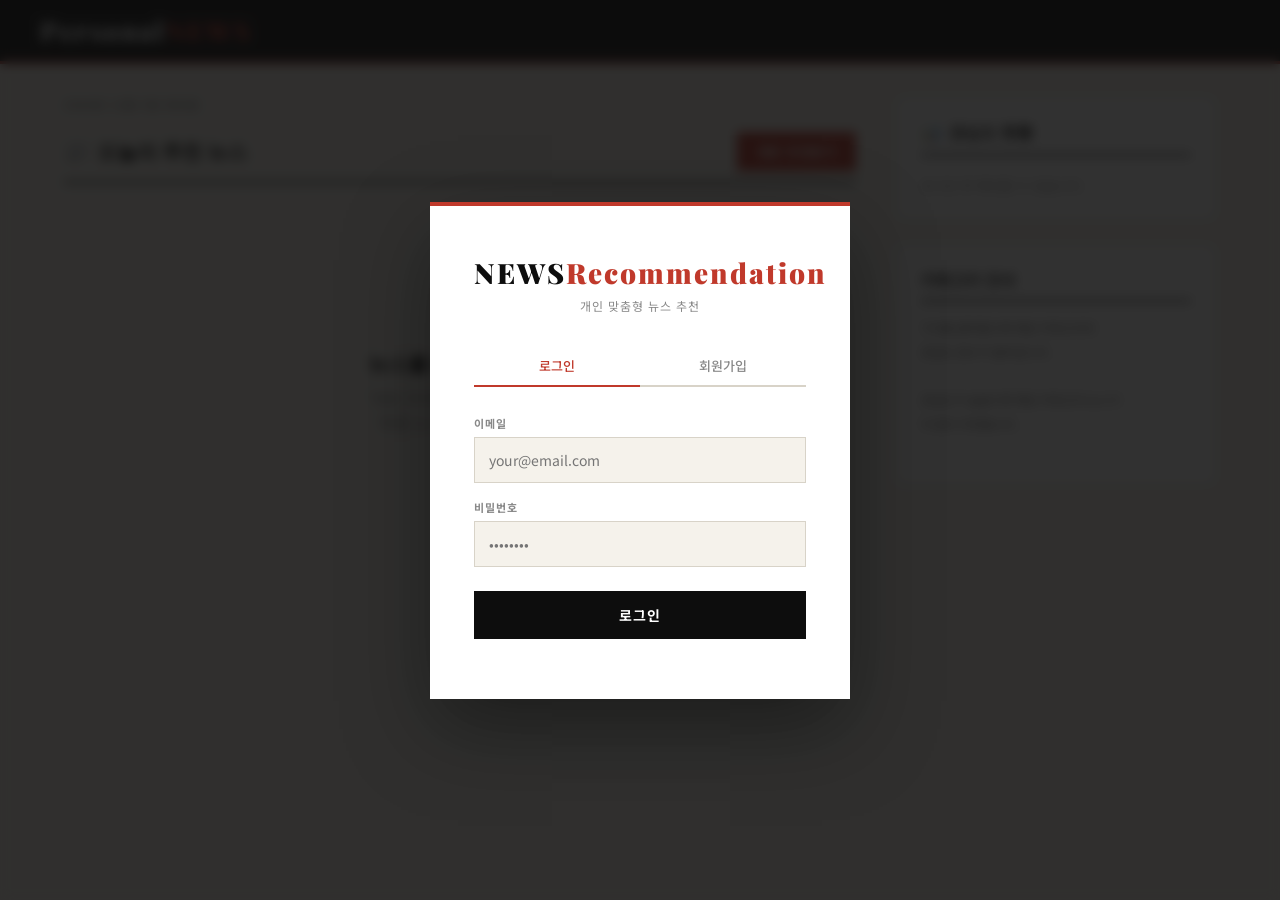
<file: frountend/index.html>
<!DOCTYPE html>
<html lang="ko">

<head>
  <meta charset="UTF-8" />
  <meta name="viewport" content="width=device-width, initial-scale=1.0" />
  <title>Personalized-News-Recommendation</title>
  <link rel="preconnect" href="https://fonts.googleapis.com">
  <link
    href="https://fonts.googleapis.com/css2?family=Playfair+Display:wght@700;900&family=Noto+Sans+KR:wght@300;400;500;700&display=swap"
    rel="stylesheet">
  <style>
    :root {
      --ink: #0d0d0d;
      --paper: #f5f2eb;
      --accent: #c0392b;
      --accent2: #2c3e50;
      --muted: #888;
      --border: #d8d3c8;
      --card-bg: #ffffff;
      --bar-bg: #e8e4dc;
      --tag-general: #2c3e50;
      --tag-technology: #1a6b8a;
      --tag-business: #7d5a00;
      --tag-sports: #1a7a3e;
      --tag-science: #5b2d8e;
      --tag-health: #a0302e;
      --tag-entertainment: #b5450b;
    }

    *,
    *::before,
    *::after {
      box-sizing: border-box;
      margin: 0;
      padding: 0;
    }

    body {
      font-family: 'Noto Sans KR', sans-serif;
      background: var(--paper);
      color: var(--ink);
      min-height: 100vh;
    }

    /* ── MASTHEAD ── */
    .masthead {
      background: var(--ink);
      color: white;
      padding: 0 40px;
      display: flex;
      align-items: center;
      justify-content: space-between;
      height: 64px;
      position: sticky;
      top: 0;
      z-index: 100;
      border-bottom: 3px solid var(--accent);
    }

    .masthead-logo {
      font-family: 'Playfair Display', serif;
      font-size: 26px;
      font-weight: 900;
      letter-spacing: 2px;
      color: white;
    }

    .masthead-logo span {
      color: var(--accent);
    }

    .masthead-right {
      display: flex;
      align-items: center;
      gap: 16px;
      font-size: 13px;
    }

    .user-badge {
      display: flex;
      align-items: center;
      gap: 8px;
      background: rgba(255, 255, 255, 0.1);
      padding: 6px 14px;
      border-radius: 20px;
      font-size: 13px;
    }

    .user-badge .avatar {
      width: 26px;
      height: 26px;
      background: var(--accent);
      border-radius: 50%;
      display: flex;
      align-items: center;
      justify-content: center;
      font-size: 12px;
      font-weight: 700;
    }

    .btn-logout {
      background: transparent;
      border: 1px solid rgba(255, 255, 255, 0.3);
      color: rgba(255, 255, 255, 0.7);
      padding: 6px 14px;
      border-radius: 4px;
      cursor: pointer;
      font-size: 12px;
      font-family: 'Noto Sans KR', sans-serif;
      transition: all 0.2s;
    }

    .btn-logout:hover {
      border-color: white;
      color: white;
    }

    .auth-overlay {
      position: fixed;
      inset: 0;
      background: rgba(13, 13, 13, 0.85);
      backdrop-filter: blur(6px);
      z-index: 200;
      display: flex;
      align-items: center;
      justify-content: center;
    }

    .auth-box {
      background: white;
      width: 420px;
      padding: 48px 44px;
      border-top: 4px solid var(--accent);
      box-shadow: 0 30px 80px rgba(0, 0, 0, 0.4);
    }

    .auth-logo {
      font-family: 'Playfair Display', serif;
      font-size: 28px;
      font-weight: 900;
      text-align: center;
      margin-bottom: 6px;
      letter-spacing: 2px;
    }

    .auth-logo span {
      color: var(--accent);
    }

    .auth-tagline {
      text-align: center;
      color: var(--muted);
      font-size: 12px;
      margin-bottom: 32px;
      letter-spacing: 1px;
      text-transform: uppercase;
    }

    .auth-tabs {
      display: flex;
      border-bottom: 2px solid var(--border);
      margin-bottom: 28px;
    }

    .auth-tab {
      flex: 1;
      text-align: center;
      padding: 10px;
      cursor: pointer;
      font-size: 13px;
      font-weight: 500;
      color: var(--muted);
      border-bottom: 2px solid transparent;
      margin-bottom: -2px;
      transition: all 0.2s;
    }

    .auth-tab.active {
      color: var(--accent);
      border-bottom-color: var(--accent);
    }

    .auth-field {
      margin-bottom: 16px;
    }

    .auth-field label {
      display: block;
      font-size: 11px;
      font-weight: 700;
      letter-spacing: 1px;
      text-transform: uppercase;
      color: var(--muted);
      margin-bottom: 6px;
    }

    .auth-field input,
    .auth-field select {
      width: 100%;
      padding: 12px 14px;
      border: 1px solid var(--border);
      background: var(--paper);
      font-family: 'Noto Sans KR', sans-serif;
      font-size: 14px;
      color: var(--ink);
      outline: none;
      transition: border-color 0.2s;
    }

    .auth-field input:focus,
    .auth-field select:focus {
      border-color: var(--accent);
    }

    .auth-field select option {
      background: white;
    }

    .btn-primary {
      width: 100%;
      padding: 14px;
      background: var(--ink);
      color: white;
      border: none;
      font-family: 'Noto Sans KR', sans-serif;
      font-size: 14px;
      font-weight: 700;
      letter-spacing: 1px;
      cursor: pointer;
      margin-top: 8px;
      transition: background 0.2s;
    }

    .btn-primary:hover {
      background: var(--accent);
    }

    .auth-error {
      color: var(--accent);
      font-size: 12px;
      margin-top: 12px;
      text-align: center;
    }


    .main-container {
      max-width: 1200px;
      margin: 0 auto;
      padding: 32px 24px;
      display: grid;
      grid-template-columns: 1fr 320px;
      gap: 40px;
    }


    .section-title {
      font-family: 'Playfair Display', serif;
      font-size: 20px;
      font-weight: 700;
      margin-bottom: 20px;
      padding-bottom: 10px;
      border-bottom: 2px solid var(--ink);
      display: flex;
      align-items: center;
      justify-content: space-between;
    }

    .section-title .icon {
      margin-right: 8px;
    }


    .sidebar-card {
      background: white;
      border: 1px solid var(--border);
      padding: 24px;
      margin-bottom: 24px;
    }

    .interest-bar-item {
      margin-bottom: 12px;
    }

    .interest-bar-label {
      display: flex;
      justify-content: space-between;
      font-size: 12px;
      font-weight: 500;
      margin-bottom: 5px;
      text-transform: capitalize;
    }

    .interest-bar-label .pct {
      color: var(--muted);
    }

    .interest-bar-track {
      height: 6px;
      background: var(--bar-bg);
      border-radius: 3px;
      overflow: hidden;
    }

    .interest-bar-fill {
      height: 100%;
      border-radius: 3px;
      transition: width 0.6s cubic-bezier(0.4, 0, 0.2, 1);
    }


    .recommend-btn {
      width: 100%;
      padding: 14px;
      background: var(--accent);
      color: white;
      border: none;
      font-family: 'Noto Sans KR', sans-serif;
      font-size: 14px;
      font-weight: 700;
      cursor: pointer;
      letter-spacing: 0.5px;
      transition: all 0.2s;
      display: flex;
      align-items: center;
      justify-content: center;
      gap: 8px;
    }

    .recommend-btn:hover {
      background: #a93226;
    }

    .recommend-btn:disabled {
      background: #ccc;
      cursor: not-allowed;
    }


    .news-feed {}


    .skeleton-card {
      background: white;
      border: 1px solid var(--border);
      padding: 20px;
      margin-bottom: 16px;
      animation: pulse 1.4s ease-in-out infinite;
    }

    .skeleton-line {
      height: 14px;
      background: var(--bar-bg);
      border-radius: 3px;
      margin-bottom: 10px;
    }

    .skeleton-line.wide {
      width: 80%;
    }

    .skeleton-line.medium {
      width: 55%;
    }

    .skeleton-line.short {
      width: 30%;
      height: 10px;
    }

    @keyframes pulse {

      0%,
      100% {
        opacity: 1;
      }

      50% {
        opacity: 0.5;
      }
    }


    .news-card {
      background: var(--card-bg);
      border: 1px solid var(--border);
      padding: 22px 24px;
      margin-bottom: 16px;
      display: grid;
      grid-template-columns: 1fr auto;
      gap: 16px;
      transition: box-shadow 0.2s, transform 0.2s;
      animation: fadeSlideIn 0.4s ease both;
    }

    .news-card:hover {
      box-shadow: 0 4px 24px rgba(0, 0, 0, 0.09);
      transform: translateY(-2px);
    }

    @keyframes fadeSlideIn {
      from {
        opacity: 0;
        transform: translateY(12px);
      }

      to {
        opacity: 1;
        transform: translateY(0);
      }
    }

    .news-card-body {
      min-width: 0;
    }

    .news-tag {
      display: inline-block;
      font-size: 10px;
      font-weight: 700;
      letter-spacing: 1.2px;
      text-transform: uppercase;
      padding: 3px 8px;
      border-radius: 2px;
      color: white;
      margin-bottom: 10px;
    }

    .news-title {
      font-family: 'Playfair Display', serif;
      font-size: 17px;
      font-weight: 700;
      line-height: 1.5;
      margin-bottom: 8px;
      color: var(--ink);
    }

    .news-desc {
      font-size: 13px;
      color: #555;
      line-height: 1.7;
      display: -webkit-box;
      -webkit-line-clamp: 2;
      -webkit-box-orient: vertical;
      overflow: hidden;
    }

    .news-actions {
      display: flex;
      align-items: flex-end;
      flex-direction: column;
      gap: 8px;
      flex-shrink: 0;
    }

    .btn-view {
      padding: 7px 14px;
      background: transparent;
      border: 1px solid var(--border);
      font-family: 'Noto Sans KR', sans-serif;
      font-size: 12px;
      cursor: pointer;
      color: var(--muted);
      transition: all 0.2s;
      white-space: nowrap;
    }

    .btn-view:hover {
      border-color: var(--ink);
      color: var(--ink);
    }

    .btn-read {
      padding: 7px 14px;
      background: var(--ink);
      border: none;
      font-family: 'Noto Sans KR', sans-serif;
      font-size: 12px;
      font-weight: 700;
      cursor: pointer;
      color: white;
      transition: background 0.2s;
      white-space: nowrap;
    }

    .btn-read:hover {
      background: var(--accent);
    }

    .news-number {
      font-family: 'Playfair Display', serif;
      font-size: 36px;
      font-weight: 900;
      color: var(--border);
      line-height: 1;
      margin-bottom: 4px;
      text-align: right;
    }


    .empty-state {
      text-align: center;
      padding: 60px 20px;
      color: var(--muted);
    }

    .empty-state .big-icon {
      font-size: 48px;
      margin-bottom: 16px;
    }

    .empty-state h3 {
      font-family: 'Playfair Display', serif;
      font-size: 20px;
      color: var(--ink);
      margin-bottom: 8px;
    }


    .error-msg {
      background: #fff5f5;
      border-left: 3px solid var(--accent);
      padding: 12px 16px;
      font-size: 13px;
      color: var(--accent);
      margin-bottom: 16px;
    }


    .date-header {
      font-size: 11px;
      font-weight: 700;
      letter-spacing: 1.5px;
      text-transform: uppercase;
      color: var(--muted);
      margin-bottom: 20px;
      display: flex;
      align-items: center;
      gap: 10px;
    }

    .date-header::after {
      content: '';
      flex: 1;
      height: 1px;
      background: var(--border);
    }



    .toast {
      position: fixed;
      bottom: 32px;
      right: 32px;
      background: var(--ink);
      color: white;
      padding: 12px 20px;
      font-size: 13px;
      border-left: 3px solid var(--accent);
      box-shadow: 0 8px 24px rgba(0, 0, 0, 0.2);
      z-index: 300;
      transform: translateY(20px);
      opacity: 0;
      transition: all 0.3s;
    }

    .toast.show {
      transform: translateY(0);
      opacity: 1;
    }


    @media (max-width: 768px) {
      .main-container {
        grid-template-columns: 1fr;
      }

      .masthead {
        padding: 0 16px;
      }

      .news-card {
        grid-template-columns: 1fr;
      }

      .news-actions {
        flex-direction: row;
      }
    }
  </style>
</head>

<body>


  <header class="masthead">
    <div class="masthead-logo">Personal<span>NEWS</span></div>
    <div class="masthead-right" id="mastheadRight" style="display:none">
      <div class="user-badge">
        <div class="avatar" id="avatarInitial">?</div>
        <span id="mastheadNickname">사용자</span>
      </div>
      <button class="btn-logout" onclick="logout()">로그아웃</button>
    </div>
  </header>


  <div class="auth-overlay" id="authOverlay">
    <div class="auth-box">
      <div class="auth-logo">NEWS<span>Recommendation</span></div>
      <div class="auth-tagline">개인 맞춤형 뉴스 추천</div>
      <div class="auth-tabs">
        <div class="auth-tab active" id="tabLogin" onclick="switchTab('login')">로그인</div>
        <div class="auth-tab" id="tabRegister" onclick="switchTab('register')">회원가입</div>
      </div>


      <div id="loginForm">
        <div class="auth-field">
          <label>이메일</label>
          <input type="email" id="loginEmail" placeholder="your@email.com" />
        </div>
        <div class="auth-field">
          <label>비밀번호</label>
          <input type="password" id="loginPassword" placeholder="••••••••"
            onkeydown="if(event.key==='Enter')doLogin()" />
        </div>
        <button class="btn-primary" onclick="doLogin()">로그인</button>
      </div>


      <div id="registerForm" style="display:none">
        <div class="auth-field">
          <label>이메일</label>
          <input type="email" id="regEmail" placeholder="your@email.com" />
        </div>
        <div class="auth-field">
          <label>비밀번호</label>
          <input type="password" id="regPassword" placeholder="••••••••" />
        </div>
        <div class="auth-field">
          <label>닉네임</label>
          <input type="text" id="regNickname" placeholder="뉴스픽 닉네임" />
        </div>
        <div class="auth-field">
          <label>관심 카테고리</label>
          <select id="regInterest">
            <option value="general">일반 (General)</option>
            <option value="technology">기술 (Technology)</option>
            <option value="business">경제 (Business)</option>
            <option value="sports">스포츠 (Sports)</option>
            <option value="science">과학 (Science)</option>
            <option value="health">건강 (Health)</option>
            <option value="entertainment">엔터테인먼트 (Entertainment)</option>
          </select>
        </div>
        <button class="btn-primary" onclick="doRegister()">가입하기</button>
      </div>

      <div class="auth-error" id="authError"></div>
    </div>
  </div>


  <div class="main-container">


    <main>
      <div class="date-header" id="todayDate"></div>

      <div class="section-title">
        <span><span class="icon">📰</span>오늘의 추천 뉴스</span>
        <button class="recommend-btn" id="recommendBtn" onclick="loadNews()"
          style="width:auto;padding:10px 20px;font-size:13px;">
          새로 추천받기
        </button>
      </div>


      <div id="errorMsg"></div>
      <div id="newsFeed">
        <div class="empty-state">
          <div class="big-icon">📋</div>
          <h3>뉴스를 불러와보세요</h3>
          <p>'새로 추천받기' 버튼을 눌러<br>맞춤 뉴스를 확인하세요.</p>
        </div>
      </div>
    </main>


    <aside>
      <div class="sidebar-card">
        <div class="section-title" style="font-size:16px">
          <span><span class="icon">📊</span>관심도 현황</span>
        </div>
        <div id="interestBars">
          <p style="color:var(--muted);font-size:13px;">로그인 후 확인할 수 있습니다.</p>
        </div>
      </div>

      <div class="sidebar-card">
        <div class="section-title" style="font-size:15px;margin-bottom:14px">
          <span>카테고리 안내</span>
        </div>
        <div style="font-size:12px;line-height:2;color:#555">
          기사를 클릭할수록 해당 카테고리의<br>
          관심도 점수가 올라갑니다.<br><br>
          관심도가 높을수록 해당 카테고리 뉴스가<br>
          더 많이 추천됩니다.<br><br>
        </div>
      </div>
    </aside>
  </div>


  <div class="toast" id="toast"></div>

  <script src="script.js"></script>
  <script>
    const d = new Date();
    document.getElementById('todayDate').textContent =
      `${d.getFullYear()}년 ${d.getMonth() + 1}월 ${d.getDate()}일 ${['일', '월', '화', '수', '목', '금', '토'][d.getDay()]}요일`;
  </script>
</body>

</html>
</file>
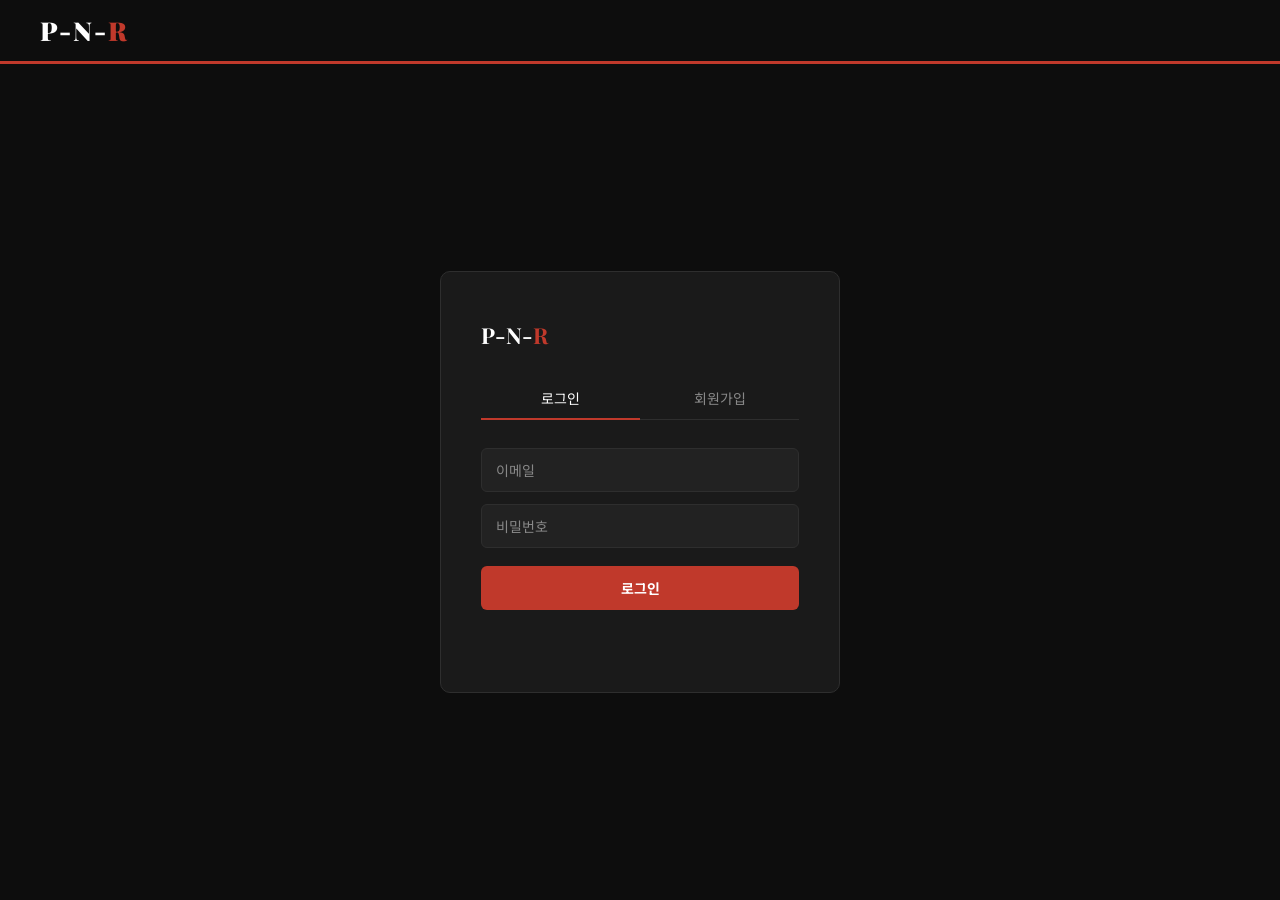
<file: project/frountend/index.html>
<!DOCTYPE html>
<html lang="ko">
<head>
  <meta charset="UTF-8" />
  <meta name="viewport" content="width=device-width, initial-scale=1.0"/>
  <title>P-N-R — 개인 맞춤형 뉴스</title>
  <link rel="preconnect" href="https://fonts.googleapis.com">
  <link href="https://fonts.googleapis.com/css2?family=Playfair+Display:wght@700;900&family=Noto+Sans+KR:wght@300;400;500;700&display=swap" rel="stylesheet">
  <style>
    :root {
      --ink:     #0d0d0d;
      --surface: #1a1a1a;
      --surface2:#222222;
      --accent:  #c0392b;
      --muted:   #888;
      --border:  #2e2e2e;
      --text:    #e8e8e8;
      --text-dim:#aaa;
    }

    *, *::before, *::after { box-sizing: border-box; margin: 0; padding: 0; }

    body {
      font-family: 'Noto Sans KR', sans-serif;
      background: var(--ink);
      color: var(--text);
      min-height: 100vh;
    }

    /* ── 헤더 ── */
    .masthead {
      background: var(--ink);
      padding: 0 40px;
      display: flex;
      align-items: center;
      justify-content: space-between;
      height: 64px;
      position: sticky;
      top: 0;
      z-index: 100;
      border-bottom: 3px solid var(--accent);
    }
    .masthead-logo {
      font-family: 'Playfair Display', serif;
      font-size: 26px;
      font-weight: 900;
      letter-spacing: 2px;
      color: white;
    }
    .masthead-logo span { color: var(--accent); }
    .masthead-right { display: flex; align-items: center; gap: 14px; }
    .user-badge {
      display: flex; align-items: center; gap: 8px;
      background: rgba(255,255,255,0.07);
      padding: 6px 14px; border-radius: 20px;
      font-size: 13px; color: var(--text-dim);
    }
    .user-badge .avatar {
      width: 26px; height: 26px;
      background: var(--accent); border-radius: 50%;
      display: flex; align-items: center; justify-content: center;
      font-size: 12px; font-weight: 700; color: white;
    }
    .btn-logout {
      background: transparent;
      border: 1px solid rgba(255,255,255,0.2);
      color: rgba(255,255,255,0.5);
      padding: 6px 14px; border-radius: 4px;
      cursor: pointer; font-size: 12px;
      font-family: 'Noto Sans KR', sans-serif;
      transition: all 0.2s;
    }
    .btn-logout:hover { border-color: var(--accent); color: var(--accent); }

    /* ── 로그인/회원가입 ── */
    .auth-screen {
      min-height: calc(100vh - 64px);
      display: flex; align-items: center; justify-content: center;
    }
    .auth-box {
      background: var(--surface);
      border: 1px solid var(--border);
      border-radius: 10px;
      padding: 48px 40px; width: 400px;
    }
    .auth-box h2 {
      font-family: 'Playfair Display', serif;
      font-size: 22px; margin-bottom: 28px; color: white;
    }
    .auth-box h2 span { color: var(--accent); }
    .auth-tab {
      display: flex; gap: 0;
      margin-bottom: 28px;
      border-bottom: 1px solid var(--border);
    }
    .auth-tab button {
      flex: 1; background: none; border: none;
      border-bottom: 2px solid transparent;
      color: var(--muted);
      font-family: 'Noto Sans KR', sans-serif;
      font-size: 14px; padding: 10px; cursor: pointer;
      margin-bottom: -1px; transition: all 0.2s;
    }
    .auth-tab button.active { color: white; border-bottom-color: var(--accent); }
    .auth-form { display: flex; flex-direction: column; gap: 12px; }
    .auth-form input, .auth-form select {
      background: var(--surface2);
      border: 1px solid var(--border); border-radius: 6px;
      padding: 11px 14px; color: var(--text);
      font-family: 'Noto Sans KR', sans-serif;
      font-size: 14px; outline: none; transition: border-color 0.2s;
    }
    .auth-form input:focus, .auth-form select:focus { border-color: var(--accent); }
    .auth-form input::placeholder { color: var(--muted); }
    .auth-form select option { background: var(--surface2); }
    .btn-primary {
      background: var(--accent); border: none; border-radius: 6px;
      color: white; font-family: 'Noto Sans KR', sans-serif;
      font-size: 14px; font-weight: 700; padding: 12px;
      cursor: pointer; margin-top: 6px; transition: opacity 0.2s;
    }
    .btn-primary:hover { opacity: 0.85; }
    .btn-primary:disabled { opacity: 0.4; cursor: not-allowed; }
    .auth-error { color: #e74c3c; font-size: 12px; margin-top: 4px; min-height: 18px; }

    /* ── 메인 레이아웃 ── */
    .main-layout {
      display: none;
      max-width: 1100px;
      margin: 0 auto;
      padding: 32px 24px;
      gap: 32px;
    }
    .main-layout.visible {
      display: grid;
      grid-template-columns: 1fr 280px;
    }

    /* ── 날짜 / 헤더 ── */
    .news-header {
      display: flex; align-items: baseline;
      justify-content: space-between; margin-bottom: 6px;
    }
    .date-label { font-size: 12px; color: var(--muted); letter-spacing: 0.5px; margin-bottom: 12px; }
    .section-title { font-family: 'Playfair Display', serif; font-size: 22px; font-weight: 700; color: white; }
    .btn-refresh {
      background: var(--surface2);
      border: 1px solid var(--border); border-radius: 6px;
      color: var(--text-dim); font-family: 'Noto Sans KR', sans-serif;
      font-size: 13px; padding: 8px 18px; cursor: pointer; transition: all 0.2s;
    }
    .btn-refresh:hover { border-color: var(--accent); color: var(--accent); }
    .btn-refresh:disabled { opacity: 0.4; cursor: not-allowed; }

    /* ── Featured 상단 영역 ── */
    .featured-grid {
      display: grid;
      grid-template-columns: 1fr 1fr;
      gap: 14px;
      margin-bottom: 0;
    }

    .featured-top-card {
      background: var(--surface);
      border: 1px solid var(--border);
      border-radius: 10px;
      padding: 20px;
      min-height: 190px;
      display: flex;
      flex-direction: column;
      justify-content: space-between;
    }
    .featured-top-label {
      font-size: 10px;
      color: var(--muted);
      letter-spacing: 0.8px;
      text-transform: uppercase;
      margin-bottom: 8px;
    }
    .featured-badge {
      display: inline-block;
      font-size: 11px; font-weight: 700;
      padding: 3px 9px; border-radius: 4px;
      margin-bottom: 10px;
    }
    .featured-title {
      font-size: 15px; font-weight: 700;
      line-height: 1.5; color: white; margin-bottom: 8px;
    }
    .featured-desc {
      font-size: 12px; color: var(--text-dim);
      line-height: 1.6;
      display: -webkit-box;
      -webkit-line-clamp: 2;
      -webkit-box-orient: vertical;
      overflow: hidden;
    }
    .featured-footer { display: flex; justify-content: flex-end; margin-top: 14px; }

    .featured-others-card {
      background: var(--surface);
      border: 1px solid var(--border);
      border-radius: 10px;
      padding: 16px 18px;
      display: flex;
      flex-direction: column;
    }
    .others-label {
      font-size: 10px; color: var(--muted);
      letter-spacing: 0.8px; text-transform: uppercase;
      margin-bottom: 10px;
    }
    .mini-news-item {
      display: flex; align-items: flex-start; gap: 10px;
      padding: 7px 0;
      border-bottom: 1px solid var(--border);
      cursor: pointer; transition: opacity 0.15s;
    }
    .mini-news-item:last-child { border-bottom: none; padding-bottom: 0; }
    .mini-news-item:hover { opacity: 0.75; }
    .mini-tag {
      font-size: 10px; font-weight: 700;
      padding: 2px 6px; border-radius: 3px;
      color: white; white-space: nowrap;
      flex-shrink: 0; margin-top: 2px;
    }
    .mini-title {
      font-size: 12px; line-height: 1.45; color: var(--text);
      display: -webkit-box;
      -webkit-line-clamp: 2;
      -webkit-box-orient: vertical;
      overflow: hidden;
    }

    /* ── 구분선 ── */
    .list-divider {
      display: flex; align-items: center; gap: 10px;
      margin: 16px 0;
    }
    .divider-line { flex: 1; height: 1px; background: var(--border); }
    .divider-label { font-size: 11px; color: var(--muted); white-space: nowrap; }

    /* ── 하단 뉴스 리스트 ── */
    .news-list { display: flex; flex-direction: column; gap: 12px; }
    .news-card {
      background: var(--surface);
      border: 1px solid var(--border);
      border-radius: 10px;
      padding: 20px 22px;
      display: flex; align-items: flex-start;
      justify-content: space-between; gap: 16px;
      transition: border-color 0.2s, transform 0.15s;
      animation: fadeUp 0.35s ease both;
    }
    .news-card:hover { border-color: #444; transform: translateY(-1px); }
    @keyframes fadeUp {
      from { opacity: 0; transform: translateY(10px); }
      to   { opacity: 1; transform: translateY(0); }
    }
    .card-body { flex: 1; min-width: 0; }
    .card-tag {
      display: inline-block;
      font-size: 11px; font-weight: 700;
      padding: 3px 8px; border-radius: 3px;
      color: white; margin-bottom: 10px; letter-spacing: 0.5px;
    }
    .card-title { font-size: 16px; font-weight: 700; line-height: 1.45; color: white; margin-bottom: 8px; }
    .card-desc {
      font-size: 13px; color: var(--text-dim); line-height: 1.6;
      display: -webkit-box; -webkit-line-clamp: 2;
      -webkit-box-orient: vertical; overflow: hidden;
    }
    .card-actions { display: flex; flex-direction: column; align-items: flex-end; gap: 8px; flex-shrink: 0; }
    .card-num { font-size: 20px; font-weight: 900; color: rgba(255,255,255,0.1); font-family: 'Playfair Display', serif; line-height: 1; }
    .btn-read {
      background: var(--accent); border: none; border-radius: 6px;
      color: white; font-family: 'Noto Sans KR', sans-serif;
      font-size: 13px; font-weight: 700; padding: 9px 16px;
      cursor: pointer; white-space: nowrap; transition: opacity 0.2s;
    }
    .btn-read:hover { opacity: 0.85; }

    .empty-state { text-align: center; padding: 60px 20px; color: var(--muted); }
    .empty-state p { font-size: 14px; margin-top: 8px; }
    .news-error {
      background: rgba(192,57,43,0.12);
      border: 1px solid rgba(192,57,43,0.3);
      border-radius: 8px; padding: 14px 18px;
      color: #e74c3c; font-size: 13px; margin-top: 16px;
    }

    /* ── 스켈레톤 ── */
    .skeleton-card {
      background: var(--surface); border: 1px solid var(--border);
      border-radius: 10px; padding: 20px 22px;
    }
    .skeleton-line {
      background: linear-gradient(90deg, var(--surface2) 25%, #2e2e2e 50%, var(--surface2) 75%);
      background-size: 200% 100%; border-radius: 4px;
      animation: shimmer 1.4s infinite;
    }
    @keyframes shimmer {
      0%   { background-position: 200% 0; }
      100% { background-position: -200% 0; }
    }

    /* ── 사이드바 ── */
    .sidebar { display: flex; flex-direction: column; gap: 16px; }
    .sidebar-card {
      background: var(--surface); border: 1px solid var(--border);
      border-radius: 10px; padding: 20px;
    }
    .sidebar-title {
      font-size: 13px; font-weight: 700; color: var(--muted);
      letter-spacing: 1px; text-transform: uppercase; margin-bottom: 16px;
    }
    .stat-row { margin-bottom: 12px; }
    .stat-label { display: flex; justify-content: space-between; font-size: 13px; margin-bottom: 5px; color: var(--text-dim); }
    .stat-label span:last-child { color: white; font-weight: 500; }
    .stat-bar-bg { height: 5px; background: var(--border); border-radius: 3px; overflow: hidden; }
    .stat-bar-fill { height: 100%; border-radius: 3px; transition: width 0.6s ease; }
    .sidebar-info { font-size: 13px; color: var(--text-dim); line-height: 1.7; }
    .sidebar-info strong { color: var(--accent); }

    /* ── 토스트 ── */
    .notice-badge {
      position: fixed; bottom: 24px; right: 24px;
      background: var(--surface); border: 1px solid var(--border);
      border-left: 3px solid var(--accent);
      border-radius: 8px; padding: 12px 18px;
      font-size: 12px; color: var(--text-dim);
      opacity: 0; transform: translateY(10px);
      transition: all 0.3s; pointer-events: none; z-index: 200;
    }
    .notice-badge.show { opacity: 1; transform: translateY(0); }

    @media (max-width: 780px) {
      .main-layout.visible { grid-template-columns: 1fr; }
      .featured-grid { grid-template-columns: 1fr; }
      .sidebar { display: none; }
      .masthead { padding: 0 16px; }
    }
  </style>
</head>
<body>

<header class="masthead">
  <div class="masthead-logo">P-N-<span>R</span></div>
  <div class="masthead-right" id="mastheadRight" style="display:none;">
    <div class="user-badge">
      <div class="avatar" id="avatarLetter">U</div>
      <span id="nicknameDisplay">사용자</span>님
    </div>
    <button class="btn-logout" onclick="logout()">로그아웃</button>
  </div>
</header>

<div class="auth-screen" id="authScreen">
  <div class="auth-box">
    <h2>P-N-<span>R</span></h2>
    <div class="auth-tab">
      <button class="active" id="tabLogin"    onclick="switchTab('login')">로그인</button>
      <button             id="tabRegister" onclick="switchTab('register')">회원가입</button>
    </div>

    <div id="loginForm">
      <div class="auth-form">
        <input type="email"    id="loginEmail" placeholder="이메일" />
        <input type="password" id="loginPw"    placeholder="비밀번호" />
        <button class="btn-primary" id="btnLogin" onclick="login()">로그인</button>
        <div class="auth-error" id="loginError"></div>
      </div>
    </div>

    <div id="registerForm" style="display:none;">
      <div class="auth-form">
        <input type="email"    id="regEmail"    placeholder="이메일" />
        <input type="password" id="regPw"       placeholder="비밀번호" />
        <input type="text"     id="regNickname" placeholder="닉네임" />
        <select id="regInterest">
          <option value="">관심사 선택</option>
          <option value="general">일반</option>
          <option value="technology">기술</option>
          <option value="business">경제</option>
          <option value="sports">스포츠</option>
          <option value="science">과학</option>
          <option value="health">건강</option>
          <option value="entertainment">엔터</option>
        </select>
        <button class="btn-primary" id="btnRegister" onclick="register()">가입하기</button>
        <div class="auth-error" id="registerError"></div>
      </div>
    </div>
  </div>
</div>

<div class="main-layout" id="mainLayout">
  <section>
    <div class="date-label" id="dateLabel"></div>
    <div class="news-header">
      <div class="section-title">오늘의 추천 뉴스</div>
      <button class="btn-refresh" id="btnRefresh" onclick="loadNews()">새로 추천받기</button>
    </div>
    <div id="newsError"></div>

    <!-- 상단 featured 영역 (script.js가 채움) -->
    <div id="featuredArea"></div>

    <!-- 하단 알고리즘 리스트 -->
    <div class="news-list" id="newsList"></div>
  </section>

  <aside class="sidebar">
    <div class="sidebar-card">
      <div class="sidebar-title">관심도 현황</div>
      <div id="statsArea">
        <div style="color:var(--muted);font-size:13px;">추천을 받으면 관심도가 표시됩니다.</div>
      </div>
    </div>
    <div class="sidebar-card">
      <div class="sidebar-title">안내</div>
      <div class="sidebar-info">
        기사를 클릭할수록 해당 카테고리의 관심도 점수가 올라갑니다.<br><br>
        모든 카테고리는 최소 <strong>3%</strong>의 노출 비율을 유지합니다.
      </div>
    </div>
  </aside>
</div>

<div class="notice-badge" id="noticeBadge"></div>

<script src="script.js"></script>
</body>
</html>
</file>
